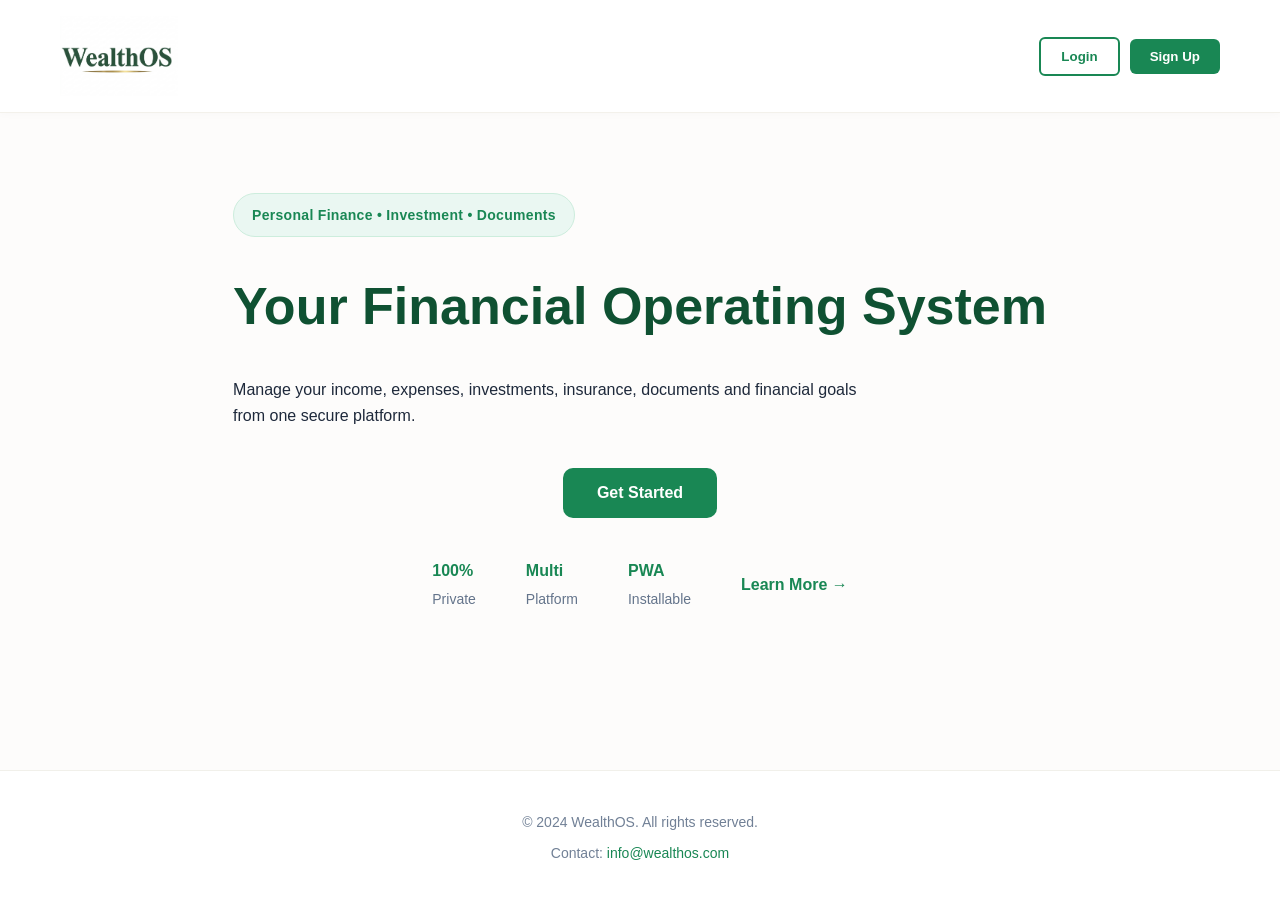
<file: index.html>
<!DOCTYPE html>
<html lang="en">
<head>
    <meta charset="UTF-8">
    <meta name="viewport" content="width=device-width, initial-scale=1">

    <title>WealthOS | Financial Operating System</title>

    <meta name="description"
    content="WealthOS is a personal financial operating system to manage income, expenses, investments, documents, and long-term wealth.">

    <meta name="color-scheme" content="light dark">

    <link rel="icon"type="image/png" href="wealthOSlogo.png">

    <link rel="apple-touch-icon" href="wealthOSlogo.png">

    <link rel="manifest" href="manifest.json">

    <link rel="stylesheet" href="styles.css">
</head>
<body>
   <nav class="navbar">
    <div class="nav-container">
        <div class="logo">
            <a href="home.html">
                <img src="wealthOSlogo.png" alt="WealthOS Logo" class="logo-img">
            </a>
        </div>
       
        <!--<ul class="nav-links">
            <li><a href="home.html">Home</a></li>
            <li><a href="notice.html">Notice</a></li>
            <li><a href="tools.html">Tools</a></li>
            <li><a href="document.html">Documents</a></li>
            <li><a href="finance.html">Personal Finance</a></li>
            <li><a href="me.html">Me</a></li>
        </ul> -->
        
        <div class="auth-buttons">
            <button class="login-btn">Login</button>
            <button class="signup-btn">Sign Up</button>
        </div>
    </div>
</nav>

    <!-- Hero Section -->
    <section class="hero">
        <div class="hero-content">
            <span class="hero-badge">Personal Finance • Investment • Documents</span>

            <h1>Your Financial Operating System</h1>

            <p>
                 Manage your income, expenses, investments, insurance,
            documents and financial goals from one secure platform. 
            </p>
           

            <div class="hero-buttons">
                <button class="cta-button" id="getStartedBtn">
                    Get Started
                </button>

            </div>
            <div class="hero-stats">
            <div class="stat">
                <h4>100%</h4>
                <span>Private</span>
            </div>

            <div class="stat">
                <h4>Multi</h4>
                <span>Platform</span>
            </div>

            <div class="stat">
                <h4>PWA</h4>
                <span>Installable</span>
            </div>
            <div class="stat learn-more">
                <a href="#features" class="learn-more-link">
                     Learn More →
                </a>
            
            </div>
        </div>
    </section>

   <!-- Footer -->
    <footer class="footer">
        <p>&copy; 2024 WealthOS. All rights reserved.</p>
        <p>Contact: <a href="mailto:info@wealthos.com">info@wealthos.com</a></p>
    </footer>

    <!-- १. SIGN UP (CREATE ACCOUNT) MODAL -->
    <div id="signupModal" class="modal">
        <div class="modal-content">
            <span class="close-btn" onclick="closeModal('signupModal')">&times;</span>
            <h2>Create New Account</h2>
            <p>Join WealthOS today and manage your finance.</p>
            
            <form id="signupForm" class="modal-form">
                <div class="form-row">
                    <div class="form-group">
                        <label for="firstname">First Name</label>
                        <input type="text" id="firstname" placeholder="First name" required>
                    </div>
                    <div class="form-group">
                        <label for="lastname">Last Name</label>
                        <input type="text" id="lastname" placeholder="Last name" required>
                    </div>
                </div>
                <div class="form-group">
                    <label for="dob">Date of Birth</label>
                    <input type="date" id="dob" min="1950-01-01" max="2016-12-31" required>
                </div>
                <div class="form-group">
                    <label for="email">Email Address</label>
                    <input type="email" id="email" placeholder="Enter your email" required>
                </div>
                <div class="form-group">
                    <label for="password">Password</label>
                    <input type="password" id="password" placeholder="Create a password" required>
                </div>
                <button type="submit" class="form-submit-btn">Sign Up</button>
            </form>
        </div>
    </div>

    <!-- २. LOGIN MODAL (नयाँ थपिएको) -->
    <div id="loginModal" class="modal">
        <div class="modal-content">
            <span class="close-btn" onclick="closeModal('loginModal')">&times;</span>
            <h2>Welcome Back</h2>
            <p>Login to your WealthOS operating system.</p>
            
            <form id="loginForm" class="modal-form">
                <div class="form-group">
                    <label for="loginEmail">Email Address</label>
                    <input type="email" id="loginEmail" placeholder="Enter your email" required>
                </div>

                <div class="form-group">
                    <label for="loginPassword">Password</label>
                    <input type="password" id="loginPassword" placeholder="Enter your password" required>
                    
                    <a href="#" onclick="closeModal('loginModal'); openModal('forgotModal');" style="display: block; font-size: 13px; color: #198754; text-align: right; margin-top: 8px; text-decoration: none; font-weight: 600;">Forgot Password?</a>
                </div>
                
 
                <button type="submit" class="form-submit-btn">Login</button>
            </form>
        </div>
    </div>
    

    <!-- ३. FORGOT PASSWORD MODAL (नयाँ थपिएको) -->
    <div id="forgotModal" class="modal">
        <div class="modal-content">
            <span class="close-btn" onclick="closeModal('forgotModal')">&times;</span>
            <h2>Reset Password</h2>
            <p>आफ्नो अकाउन्ट सुरक्षित गर्न ईमेल र जन्ममिति प्रमाणित गर्नुहोस्।</p>
            
            <form id="forgotForm" class="modal-form">
                <div class="form-group">
                    <label for="forgotEmail">Email Address</label>
                    <input type="email" id="forgotEmail" placeholder="Enter your registered email" required>
                </div>
                <div class="form-group">
                    <label for="forgotDOB">Date of Birth</label>
                    <input type="date" id="forgotDOB" required>
                </div>
                <div class="form-group">
                    <label for="newPassword">New Password</label>
                    <input type="password" id="newPassword" placeholder="Create a new password" required>
                </div>
                <button type="submit" class="form-submit-btn">Reset Password</button>
            </form>
        </div>
    </div>
    <script src="auth.js"></script>
    <script src="script.js"></script>
    <script>
        if ('serviceWorker' in navigator) {
            navigator.serviceWorker.register('./sw.js')
                .then(() => console.log('Service Worker Registered!'));
            }
    </script> 
</body>
</html>
</file>
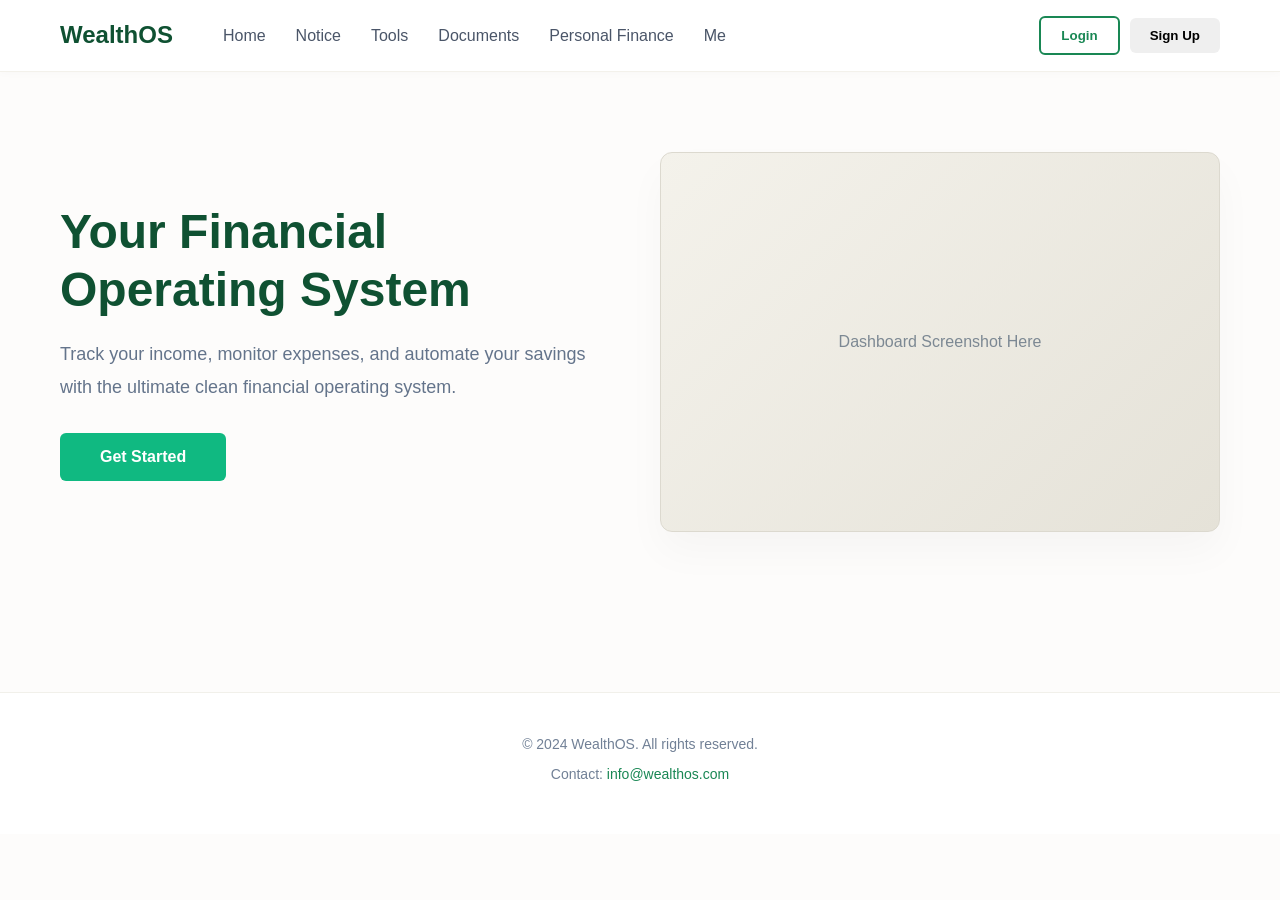
<file: web/index.html>
<!DOCTYPE html>
<html lang="en">
<head>
    <meta charset="UTF-8">
    <meta name="viewport" content="width=device-width, initial-scale=1.0">
    <title>WealthOS - Financial Operating System</title>
    <link rel="stylesheet" href="styles.css">
</head>
<body>
    <!-- Navigation Bar -->
    <nav class="navbar">
        <div class="nav-container">
            <div class="logo">WealthOS</div>
            <ul class="nav-links">
                <li><a href="#home">Home</a></li>
                <li><a href="#notice">Notice</a></li>
                <li><a href="#tools">Tools</a></li>
                <li><a href="document.html">Documents</a></li>
                <li><a href="#finance">Personal Finance</a></li>
                <li><a href="#me">Me</a></li>
            </ul>
            <div class="auth-buttons">
                <button class="login-btn">Login</button>
                <button class="signup-btn">Sign Up</button>
            </div>
        </div>
    </nav>

    <!-- Hero Section -->
    <section class="hero">
        <div class="hero-content">
            <h1>Your Financial Operating System</h1>
            <p>Track your income, monitor expenses, and automate your savings with the ultimate clean financial operating system.</p>
            <button class="cta-button">Get Started</button>
        </div>
        <div class="hero-image">
            <!-- ड्यासबोर्ड स्क्रिनसटको लागि प्लेसहोल्डर बक्स -->
            <div class="dashboard-mockup">
                <span class="mockup-text">Dashboard Screenshot Here</span>
            </div>
        </div>
    </section>

   <!-- Footer -->
    <footer class="footer">
        <p>&copy; 2024 WealthOS. All rights reserved.</p>
        <p>Contact: <a href="mailto:info@wealthos.com">info@wealthos.com</a></p>
    </footer>

    <!-- १. SIGN UP (CREATE ACCOUNT) MODAL -->
    <div id="signupModal" class="modal">
        <div class="modal-content">
            <span class="close-btn" onclick="closeModal('signupModal')">&times;</span>
            <h2>Create New Account</h2>
            <p>Join WealthOS today and manage your finance.</p>
            
            <form id="signupForm" class="modal-form">
                <div class="form-row">
                    <div class="form-group">
                        <label for="firstname">First Name</label>
                        <input type="text" id="firstname" placeholder="First name" required>
                    </div>
                    <div class="form-group">
                        <label for="lastname">Last Name</label>
                        <input type="text" id="lastname" placeholder="Last name" required>
                    </div>
                </div>
                <div class="form-group">
                    <label for="dob">Date of Birth</label>
                    <input type="date" id="dob" min="1950-01-01" max="2016-12-31" required>
                </div>
                <div class="form-group">
                    <label for="email">Email Address</label>
                    <input type="email" id="email" placeholder="Enter your email" required>
                </div>
                <div class="form-group">
                    <label for="password">Password</label>
                    <input type="password" id="password" placeholder="Create a password" required>
                </div>
                <button type="submit" class="form-submit-btn">Sign Up</button>
            </form>
        </div>
    </div>

    <!-- २. LOGIN MODAL (नयाँ थपिएको) -->
    <div id="loginModal" class="modal">
        <div class="modal-content">
            <span class="close-btn" onclick="closeModal('loginModal')">&times;</span>
            <h2>Welcome Back</h2>
            <p>Login to your WealthOS operating system.</p>
            
            <form id="loginForm" class="modal-form">
                <div class="form-group">
                    <label for="loginEmail">Email Address</label>
                    <input type="email" id="loginEmail" placeholder="Enter your email" required>
                </div>

                <div class="form-group">
                    <label for="loginPassword">Password</label>
                    <input type="password" id="loginPassword" placeholder="Enter your password" required>
                    
                    <a href="#" onclick="closeModal('loginModal'); openModal('forgotModal');" style="display: block; font-size: 13px; color: #198754; text-align: right; margin-top: 8px; text-decoration: none; font-weight: 600;">Forgot Password?</a>
                </div>
                
 
                <button type="submit" class="form-submit-btn">Login</button>
            </form>
        </div>
    </div>
    

    <!-- ३. FORGOT PASSWORD MODAL (नयाँ थपिएको) -->
    <div id="forgotModal" class="modal">
        <div class="modal-content">
            <span class="close-btn" onclick="closeModal('forgotModal')">&times;</span>
            <h2>Reset Password</h2>
            <p>आफ्नो अकाउन्ट सुरक्षित गर्न ईमेल र जन्ममिति प्रमाणित गर्नुहोस्।</p>
            
            <form id="forgotForm" class="modal-form">
                <div class="form-group">
                    <label for="forgotEmail">Email Address</label>
                    <input type="email" id="forgotEmail" placeholder="Enter your registered email" required>
                </div>
                <div class="form-group">
                    <label for="forgotDOB">Date of Birth</label>
                    <input type="date" id="forgotDOB" required>
                </div>
                <div class="form-group">
                    <label for="newPassword">New Password</label>
                    <input type="password" id="newPassword" placeholder="Create a new password" required>
                </div>
                <button type="submit" class="form-submit-btn">Reset Password</button>
            </form>
        </div>
    </div>
    <script src="script.js"></script>
</body>
</html>
</file>
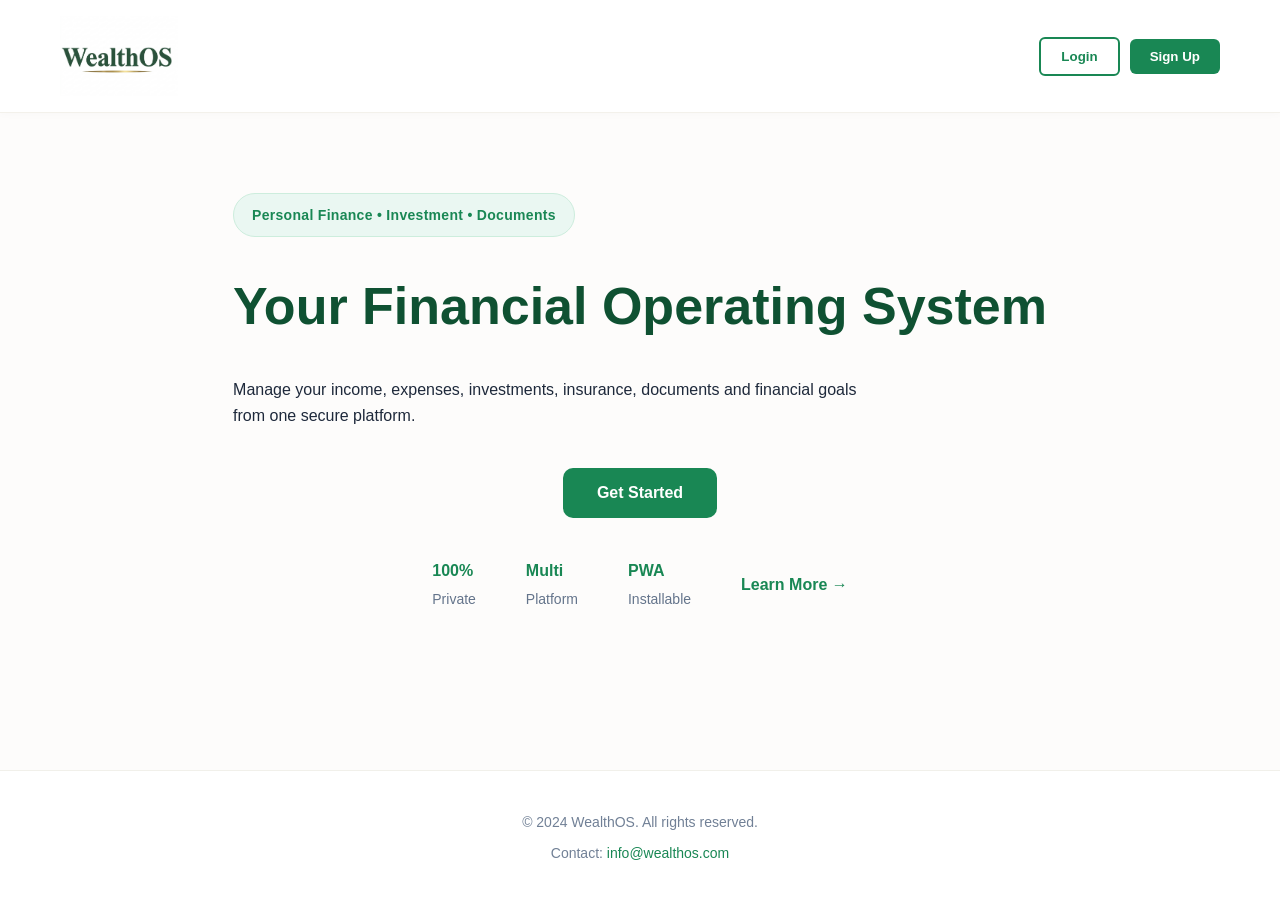
<file: document.html>
<!DOCTYPE html>
<html lang="en">
<head>
    <meta charset="UTF-8">
    <meta name="viewport" content="width=device-width, initial-scale=1.0">
    <title>WealthOS - Documents</title>
    <link rel="stylesheet" href="styles.css">
    <link rel="stylesheet" href="documents.css">
</head>
<body>
    <nav class="navbar">
        <div class="nav-container">
            <div class="logo">
                <a href="home.html">
                    <img src="wealthOSlogo.png" alt="WealthOS" style="height: 80px; vertical-align: middle;">
                </a>
            </div>
            <ul class="nav-links">
                <li><a href="home.html">Home</a></li>
                <li><a href="home.html#notice">Notice</a></li>
                <li><a href="home.html#tools">Tools</a></li>
                <li><a href="document.html">Documents</a></li>
                <li><a href="home.html#finance">Personal Finance</a></li>
            </ul>
            <div class="navbar-profile">
                <div id="navbarAvatar" class="navbar-avatar-box">
                    <span id="navbarAvatarInitial"></span>
                </div>
            </div>
        </div>
    </nav>

    <main class="document-page">
        <div class="document-header">
            <div>
                <h1>Documents</h1>
                <p>Upload and store your document photos securely in WealthOS.</p>
            </div>
            <a href="home.html" class="back-link">← Back to Dashboard</a>
        </div>

        <div class="document-card">
            <div class="document-card-content">
                <h2>Upload Document Photos</h2>
                <p>Select image files of your documents to save them safely for later reference.</p>
                <div class="upload-controls">
                    <input id="documentName" type="text" placeholder="Document Name (e.g. Passport, Rent Bill)">
                    <select id="documentCategory">
                        <option value="Passport">Passport</option>
                        <option value="ID Card">ID Card</option>
                        <option value="Bill">Bill</option>
                        <option value="Certificate">Certificate</option>
                        <option value="Other">Other</option>
                    </select>
                    <label for="documentFiles" class="upload-button">Choose Images</label>
                    <input id="documentFiles" type="file" accept="image/*" multiple>
                    <button id="clearDocumentsBtn" class="secondary-btn">Clear All</button>
                </div>
                <div class="document-help-text">You can upload passports, IDs, bills, or any document photo. Files are stored in browser storage per user.</div>
            </div>
        </div>

        <section class="document-list-section">
            <div class="document-list-header">
                <h2>Saved Documents</h2>
                <span id="documentCount">0 documents</span>
            </div>
            <div id="documentsList" class="document-list"></div>
            <div id="emptyState" class="document-empty-state">No documents uploaded yet. Choose images to start.</div>
        </section>
    </main>

    <script src="document.js"></script>
</body>
</html>
</file>
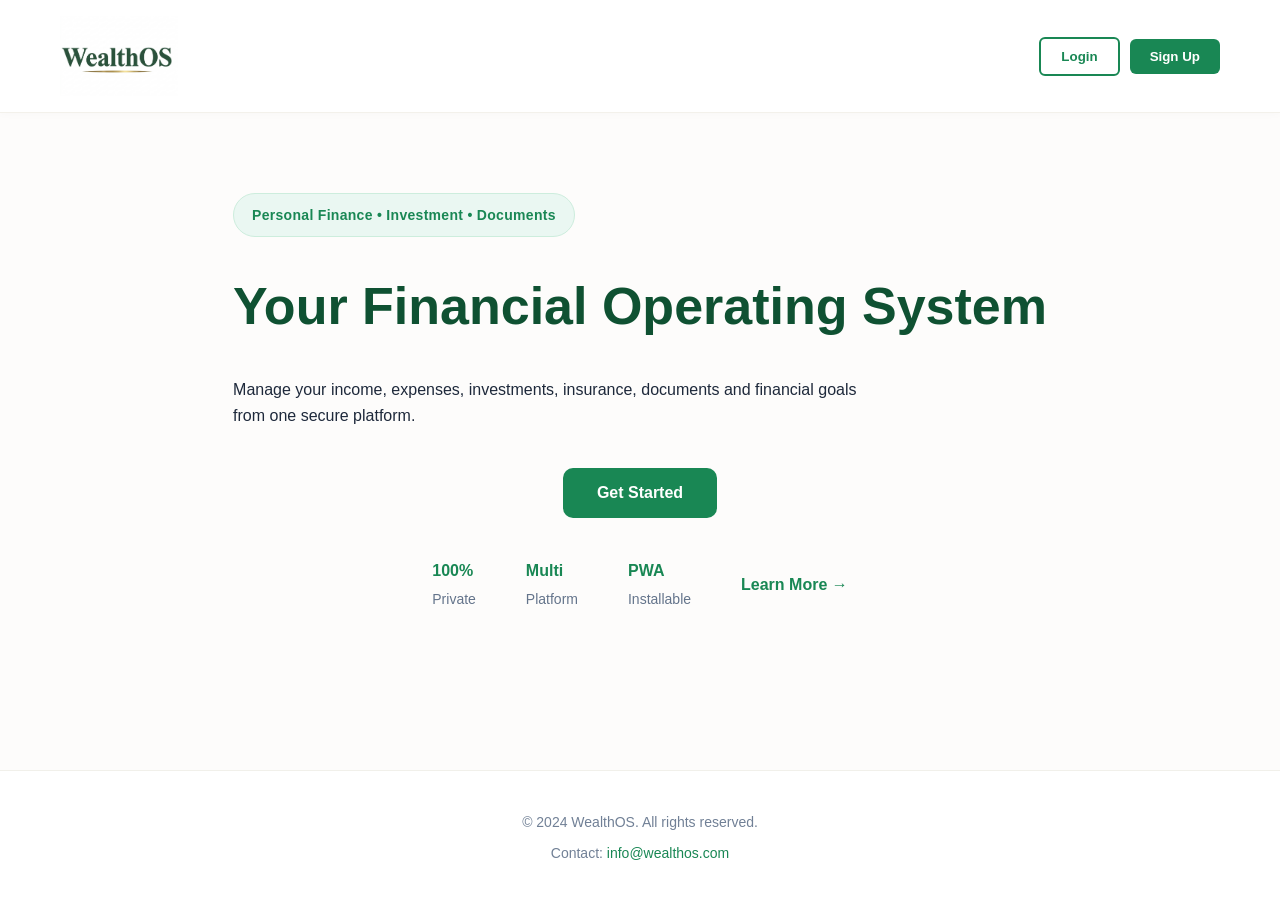
<file: home.html>
<!DOCTYPE html>
<html lang="en">
<head>
    <meta charset="UTF-8">
    <meta name="viewport" content="width=device-width, initial-scale=1">

    <title>WealthOS | Financial Operating System</title>

    <meta name="description"
    content="WealthOS is a personal financial operating system to manage income, expenses, investments, documents, and long-term wealth.">

    <meta name="color-scheme" content="light dark">

    <link rel="icon"type="image/png" href="wealthOSlogo.png">

    <link rel="apple-touch-icon" href="wealthOSlogo.png">

    <link rel="manifest" href="manifest.json">

    <link rel="stylesheet" href="styles.css">
</head>
<body>
    <nav class="navbar">
        <div class="nav-container">
            <div class="logo">
                <a href="home.html">
                    <img src="wealthOSlogo.png" alt="WealthOS" style="height: 80px; vertical-align: middle;">
                </a>
            </div>
            <ul class="nav-links">
                <li><a href="home.html">Home</a></li>
                <li><a href="notice.html">Notice</a></li>
                <li><a href="tools.html">Tools</a></li>
                <li><a href="document.html">Documents</a></li>
                <li><a href="finance.html">Personal Finance</a></li>
            </ul>
            <div class="navbar-profile">
                <div id="navbarAvatar" class="navbar-avatar-box">
                    <span id="navbarAvatarInitial"></span>
                </div>
            </div>
        </div>
    </nav>

    <section id="homeSection" class="hero">
        <div class="hero-content">
            <h1>Your Financial Operating System</h1>
            <p>Track your income, monitor expenses, and automate your savings with the ultimate clean financial operating system.</p>
        </div>
        <div class="hero-image">
            <div id="dashboardAvatar" class="dashboard-mockup" style="width: 100%; max-width: 500px; height: 350px; overflow: hidden; background-size: cover; background-repeat: no-repeat; background-position: center; display: flex; justify-content: center; align-items: center; border-radius: 12px; border: 1px solid #f1f0ea; box-shadow: 0 4px 12px rgba(0,0,0,0.05);">
                <span id="dashboardText" class="mockup-text">your profile here</span>
            </div>
        </div>
    </section>

    <section id="meSection" class="me-section" style="display: none;">
        
        <div class="profile-heading-box">
            <h2 class="profile-title">My Profile</h2>
            <p class="profile-subtitle">Your personal details recorded in WealthOS.</p>
        </div>

        <div class="me-profile-grid">
            
            <div class="avatar-left-container">
                <div id="meAvatar" class="profile-avatar-box">
                    <span id="avatarInitial"></span>
                </div>
                
                <input type="file" id="avatarUpload" accept="image/*" style="display: none;">
                <button type="button" class="change-photo-link-btn" onclick="document.getElementById('avatarUpload').click()">Change Photo</button>

                <span class="active-member-badge">Active Member</span>
                
                <button id="logoutBtn" class="login-btn" style="border-color: #dc3545; color: #dc3545; width: 100%; margin-top: 20px;">Logout</button>
            </div>

            <div class="profile-info-card">
                <div>
                    <label class="profile-label">First Name</label>
                    <div id="meFirstName" class="profile-data-text">-</div>
                </div>
                <div>
                    <label class="profile-label">Last Name</label>
                    <div id="meLastName" class="profile-data-text">-</div>
                </div>
                
                <div class="profile-form-separator"></div>
                
                <div>
                    <label class="profile-label">Email Address</label>
                    <div id="meEmail" class="profile-data-text">-</div>
                </div>
                <div>
                    <label class="profile-label">Date of Birth</label>
                    <div id="meDOB" class="profile-data-text">-</div>
                </div>
            </div>

        </div>
    </section>


    <section id="financeSection" class="fin-section" style="display: none;">
        
        <div class="fin-heading-box">
            <h2 class="fin-title">Personal Finance</h2>
            <p class="fin-subtitle">Track your net worth, manage your asset allocations, and monitor profits or losses.</p>
        </div>

        <div class="fin-networth-card">
            <span class="fin-networth-label">TOTAL NET WORTH (2026)</span>
            <h1 id="finTotalNetWorth">Rs. 0.00</h1>
        </div>

        <div class="fin-container-grid">
            <div class="fin-table-card summary-table-card" style="margin-top: 0px;">
                <div class="fin-table-responsive">
                    <table class="fin-tracker-table summary-table">
                        <thead>
                            <tr>
                                <th>Total Investment Amount</th>
                                <th>Total Current Value</th>
                                <th>Total P/L</th>
                                <th>Total Liabilities</th>
                                <th>Net Profit</th>
                            </tr>
                        </thead>
                        <tbody>
                            <tr>
                                <td id="summaryTotalInvestment">Rs. 0.00</td>
                                <td id="summaryTotalCurrent">Rs. 0.00</td>
                                <td id="summaryTotalPL">Rs. 0.00</td>
                                <td id="summaryTotalLiabilities">Rs. 0.00</td>
                                <td id="summaryNetProfit">Rs. 0.00</td>
                            </tr>
                        </tbody>
                    </table>
                </div>
            </div>

            <div class="fin-table-card">
                <div class="fin-table-header-row">
                    <h3>Net Worth Tracker 2026</h3>
                </div>
                <div class="fin-table-responsive">
                    <table class="fin-tracker-table">
                        <thead>
                            <tr>
                                <th>Asset Allocation</th>
                                <th>Investment Amount</th>
                                <th>Current Value</th>
                                <th>Profit & Loss Account</th>
                                <th style="width: 50px;">Action</th>
                            </tr>
                        </thead>
                        <tbody id="financeTableBody"></tbody>
                    </table>
                </div>
            </div>

            <div class="summary-toggle-button">
                <button onclick="toggleManageSection()" class="fin-primary-btn" style="background: #6c757d; cursor: pointer;">
                    ⚙️ Manage Asset Categories (Toggle)
                </button>
            </div>
    
            <div class="fin-control-card" id="manageAssetSection" style="display: none; margin-top: 10px;">
                <h3>Manage Asset Categories</h3>
                <div class="fin-form-group">
                    <label for="assetCategorySelect">Select or Create Category</label>
                    <select id="assetCategorySelect">
                        <option value="Cash & Liquidity">Cash & Liquidity</option>
                        <option value="Total Shares Value">Total Shares Value</option>
                        <option value="Gold/Silver">Gold/Silver</option>
                        <option value="Land">Land</option>
                        <option value="Hotel">Hotel</option>
                        <option value="Liabilities">Liabilities (ऋण/दायित्व)</option>
                        <option value="Other">Other (Specify...)</option>
                    </select>
                    <div class="fin-form-group" id="customCategoryGroup" style="display: none; margin-top: 10px;">
                        <label for="customCategoryInput">Specify Asset Name</label>
                        <input type="text" id="customCategoryInput" placeholder="e.g., Bike, Livestock, Crypto">
                    </div>
                </div>
                <div class="fin-form-group" id="assetInvestGroup">
                    <label id="labelInvestAmt" for="assetInvestInput">Investment Amount (Rs.)</label>
                    <input type="number" id="assetInvestInput" placeholder="Enter investment amount">
                </div>
                <div class="fin-form-group">
                    <label id="labelCurrentVal" for="assetCurrentInput">Current Value (Rs.)</label>
                    <input type="number" id="assetCurrentInput" placeholder="Enter current market value">
                </div>
                <button type="button" id="saveAssetBtn" class="fin-primary-btn">Update / Add Asset</button>
            </div>
        </div>
    </section>  

    <section id="assetDetailSection" class="fin-section" style="display: none;">
    <button onclick="backToFinance()" class="fin-primary-btn" style="width: auto; padding: 5px 15px;">← Back</button>
    <h2 id="detailTitle" style="text-align: center; color: #0f5132;">Details</h2>

    <div class="fin-table-card">
        <table class="fin-tracker-table">
            <thead id="detailTableHeader">
                </thead>
            <tbody id="detailTableBody"></tbody>
        </table>

        <div id="cashInputBox" style="padding: 15px; display: none; gap: 10px;">
            <input type="text" id="bankNameInput" placeholder="Bank Name">
            <input type="number" id="investInput" placeholder="Invested Amt">
            <input type="number" id="interestInput" placeholder="Current Value">
            <button onclick="addBankDetail()" class="fin-primary-btn" style="width: auto;">Add</button>
        </div>

        <div id="shareInputBox" style="padding: 15px; display: none; flex-wrap: wrap; gap: 10px;">
            <input type="text" id="shareDate" placeholder="Date">
            <input type="text" id="shareStock" placeholder="Stock Symbol">
            <input type="text" id="shareSector" placeholder="Sector">
            <input type="number" id="shareUnits" placeholder="Units">
            <input type="number" id="shareBuyPrice" placeholder="Buy Price">
            <input type="number" id="shareCurrPrice" placeholder="Current Price">
            <button onclick="addShareDetail()" class="fin-primary-btn" style="width: auto;">Add Share</button>
        </div>


        <div id="goldInputBox" style="padding: 15px; display: none; flex-wrap: wrap; gap: 10px; background: #fff3cd; border-radius: 8px;">
            <input type="text" id="goldDate" placeholder="Date (B.S)">
            <input type="text" id="goldType" placeholder="Gold Type">
            <input type="number" id="goldWeight" placeholder="Weight (Gram)">
            <input type="number" id="goldInvest" placeholder="Invested Amount">
            <input type="number" id="goldRate" placeholder="Current Rate (per tola)">
            <button onclick="addGoldDetail()" class="fin-primary-btn" style="width: auto;">Add Gold</button>
        </div>
        
        <div id="landInputBox" style="padding: 15px; display: none; flex-wrap: wrap; gap: 10px; background: #e2e3e5; border-radius: 8px;">
            <input type="text" id="landPlotNo" placeholder="Plot No.">
            <input type="text" id="landLocation" placeholder="Location Name">
            <input type="number" id="landInvest" placeholder="Investment Amount">
            <input type="number" id="landCurrVal" placeholder="Current Value">
            <button onclick="addLandDetail()" class="fin-primary-btn" style="width: auto;">Add Land</button>
        </div>

        <div id="liabilityInputBox" style="padding: 15px; display: none; flex-wrap: wrap; gap: 10px; background: #eef2ff; border-radius: 8px;">
            <input type="text" id="loanNameInput" placeholder="Loan Name">
            <input type="text" id="loanTypeInput" placeholder="Loan Type (Personal, Home, Vehicle, Education)">
            <input type="number" id="loanAmountInput" placeholder="Total Loan Amount">
            <input type="number" id="loanBalanceInput" placeholder="Remaining Balance">
            <input type="number" id="loanInterestInput" placeholder="Interest Rate (%)">
            <input type="number" id="loanEmiInput" placeholder="Monthly EMI">
            <input type="date" id="loanStartDateInput" placeholder="Start Date">
            <input type="date" id="loanEndDateInput" placeholder="End Date">
            <button onclick="addLiabilityDetail()" class="fin-primary-btn" style="width: auto;">Add Loan</button>
        </div>

    </div>
</section>

    <footer class="footer">
        <p>&copy; 2024 WealthOS. All rights reserved.</p>
        <p>Contact: <a href="mailto:info@wealthos.com">info@wealthos.com</a></p>
    </footer>

    <script src="finance.js"></script>
    <script src="home.js"></script>
    <script src="me.js"></script>
</body>
</html>
</file>
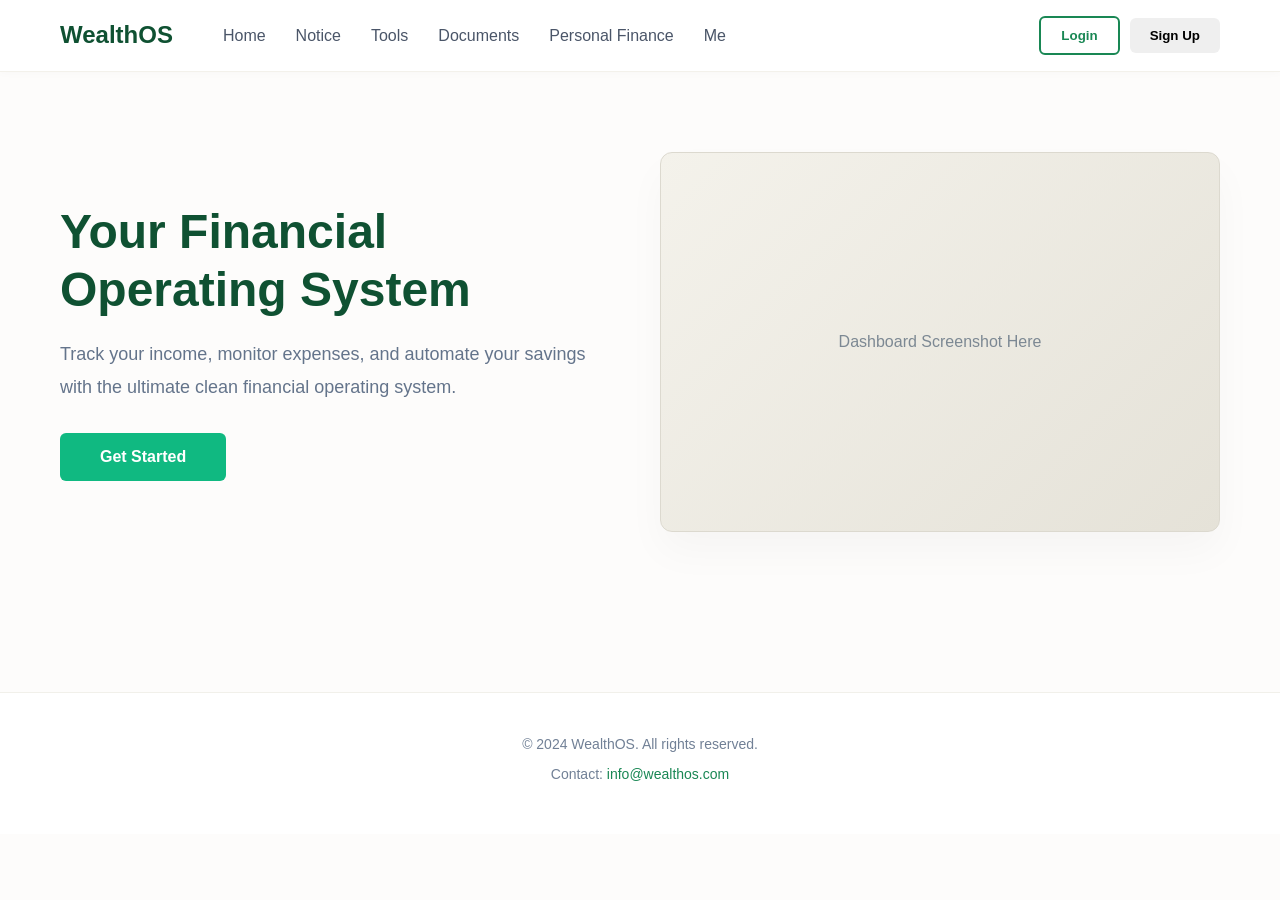
<file: web/document.html>
<!DOCTYPE html>
<html lang="en">
<head>
    <meta charset="UTF-8">
    <meta name="viewport" content="width=device-width, initial-scale=1.0">
    <title>WealthOS - Documents</title>
    <link rel="stylesheet" href="styles.css">
    <link rel="stylesheet" href="documents.css">
</head>
<body>
    <nav class="navbar">
        <div class="nav-container">
            <div class="logo">WealthOS</div>
            <ul class="nav-links">
                <li><a href="home.html">Home</a></li>
                <li><a href="home.html#notice">Notice</a></li>
                <li><a href="home.html#tools">Tools</a></li>
                <li><a href="document.html">Documents</a></li>
                <li><a href="home.html#finance">Personal Finance</a></li>
            </ul>
            <div class="navbar-profile">
                <div id="navbarAvatar" class="navbar-avatar-box">
                    <span id="navbarAvatarInitial"></span>
                </div>
            </div>
        </div>
    </nav>

    <main class="document-page">
        <div class="document-header">
            <div>
                <h1>Documents</h1>
                <p>Upload and store your document photos securely in WealthOS.</p>
            </div>
            <a href="home.html" class="back-link">← Back to Dashboard</a>
        </div>

        <div class="document-card">
            <div class="document-card-content">
                <h2>Upload Document Photos</h2>
                <p>Select image files of your documents to save them safely for later reference.</p>
                <div class="upload-controls">
                    <input id="documentName" type="text" placeholder="Document Name (e.g. Passport, Rent Bill)">
                    <select id="documentCategory">
                        <option value="Passport">Passport</option>
                        <option value="ID Card">ID Card</option>
                        <option value="Bill">Bill</option>
                        <option value="Certificate">Certificate</option>
                        <option value="Other">Other</option>
                    </select>
                    <label for="documentFiles" class="upload-button">Choose Images</label>
                    <input id="documentFiles" type="file" accept="image/*" multiple>
                    <button id="clearDocumentsBtn" class="secondary-btn">Clear All</button>
                </div>
                <div class="document-help-text">You can upload passports, IDs, bills, or any document photo. Files are stored in browser storage per user.</div>
            </div>
        </div>

        <section class="document-list-section">
            <div class="document-list-header">
                <h2>Saved Documents</h2>
                <span id="documentCount">0 documents</span>
            </div>
            <div id="documentsList" class="document-list"></div>
            <div id="emptyState" class="document-empty-state">No documents uploaded yet. Choose images to start.</div>
        </section>
    </main>

    <script src="document.js"></script>
</body>
</html>
</file>
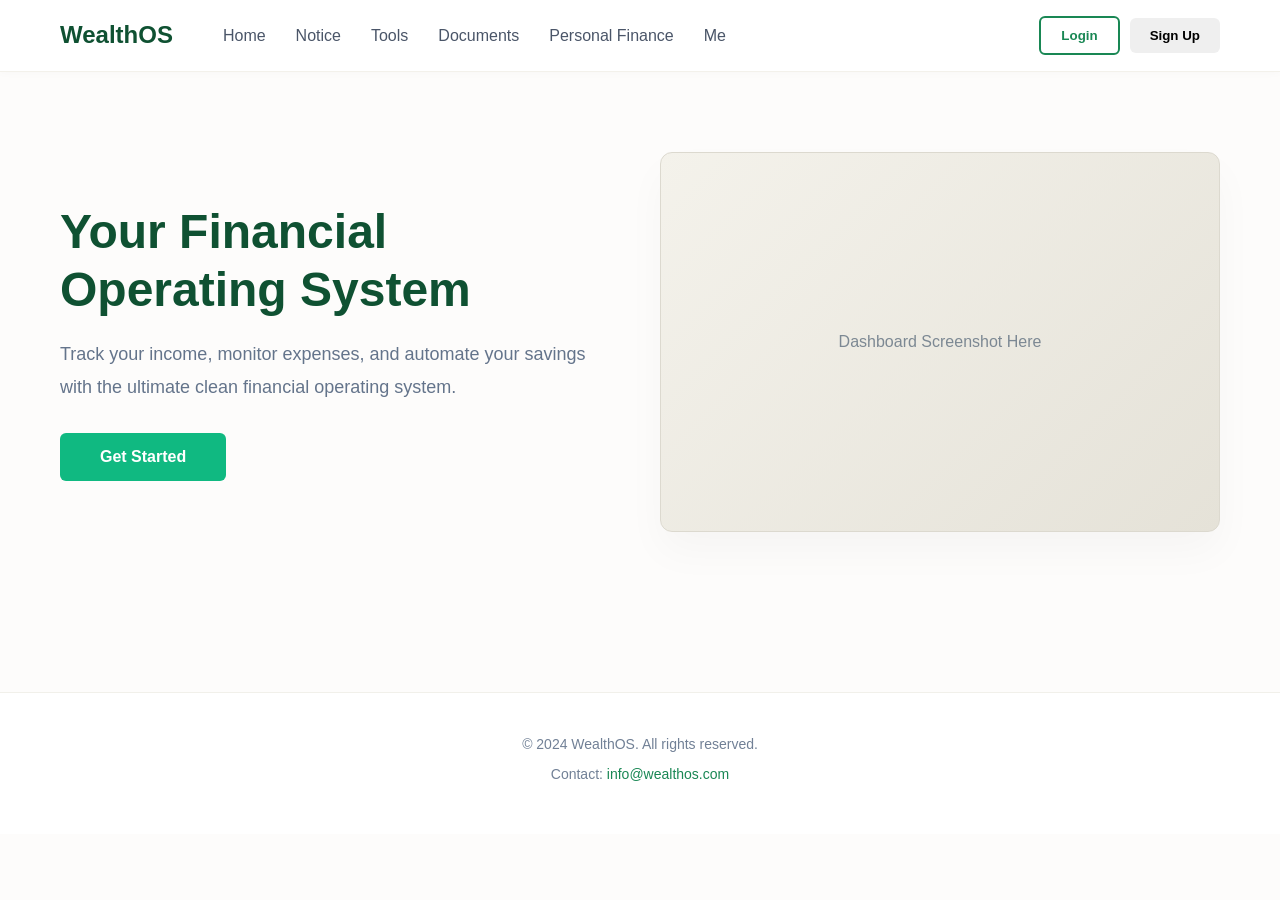
<file: web/home.html>
<!DOCTYPE html>
<html lang="en">
<head>
    <meta charset="UTF-8">
    <meta name="viewport" content="width=device-width, initial-scale=1.0">
    <title>WealthOS - Your Home</title>
    <link rel="stylesheet" href="styles.css">
    <link rel="stylesheet" href="me.css">
    <link rel="stylesheet" href="finance.css">
</head>
<body>
    <nav class="navbar">
        <div class="nav-container">
            <div class="logo">WealthOS</div>
            <ul class="nav-links">
                <li><a href="#home">Home</a></li>
                <li><a href="#notice">Notice</a></li>
                <li><a href="#tools">Tools</a></li>
                <li><a href="document.html">Documents</a></li>
                <li><a href="#finance">Personal Finance</a></li>
            </ul>
            <div class="navbar-profile">
                <div id="navbarAvatar" class="navbar-avatar-box">
                    <span id="navbarAvatarInitial"></span>
                </div>
            </div>
        </div>
    </nav>

    <section id="homeSection" class="hero">
        <div class="hero-content">
            <h1>Your Financial Operating System</h1>
            <p>Track your income, monitor expenses, and automate your savings with the ultimate clean financial operating system.</p>
        </div>
        <div class="hero-image">
            <div id="dashboardAvatar" class="dashboard-mockup" style="width: 100%; max-width: 500px; height: 350px; overflow: hidden; background-size: cover; background-repeat: no-repeat; background-position: center; display: flex; justify-content: center; align-items: center; border-radius: 12px; border: 1px solid #f1f0ea; box-shadow: 0 4px 12px rgba(0,0,0,0.05);">
                <span id="dashboardText" class="mockup-text">your profile here</span>
            </div>
        </div>
    </section>

    <section id="meSection" class="me-section" style="display: none;">
        
        <div class="profile-heading-box">
            <h2 class="profile-title">My Profile</h2>
            <p class="profile-subtitle">Your personal details recorded in WealthOS.</p>
        </div>

        <div class="me-profile-grid">
            
            <div class="avatar-left-container">
                <div id="meAvatar" class="profile-avatar-box">
                    <span id="avatarInitial"></span>
                </div>
                
                <input type="file" id="avatarUpload" accept="image/*" style="display: none;">
                <button type="button" class="change-photo-link-btn" onclick="document.getElementById('avatarUpload').click()">Change Photo</button>

                <span class="active-member-badge">Active Member</span>
                
                <button id="logoutBtn" class="login-btn" style="border-color: #dc3545; color: #dc3545; width: 100%; margin-top: 20px;">Logout</button>
            </div>

            <div class="profile-info-card">
                <div>
                    <label class="profile-label">First Name</label>
                    <div id="meFirstName" class="profile-data-text">-</div>
                </div>
                <div>
                    <label class="profile-label">Last Name</label>
                    <div id="meLastName" class="profile-data-text">-</div>
                </div>
                
                <div class="profile-form-separator"></div>
                
                <div>
                    <label class="profile-label">Email Address</label>
                    <div id="meEmail" class="profile-data-text">-</div>
                </div>
                <div>
                    <label class="profile-label">Date of Birth</label>
                    <div id="meDOB" class="profile-data-text">-</div>
                </div>
            </div>

        </div>
    </section>


    <section id="financeSection" class="fin-section" style="display: none;">
        
        <div class="fin-heading-box">
            <h2 class="fin-title">Personal Finance</h2>
            <p class="fin-subtitle">Track your net worth, manage your asset allocations, and monitor profits or losses.</p>
        </div>

        <div class="fin-networth-card">
            <span class="fin-networth-label">TOTAL NET WORTH (2026)</span>
            <h1 id="finTotalNetWorth">Rs. 0.00</h1>
        </div>

        <div class="fin-container-grid">
            <div class="fin-table-card summary-table-card" style="margin-top: 0px;">
                <div class="fin-table-responsive">
                    <table class="fin-tracker-table summary-table">
                        <thead>
                            <tr>
                                <th>Total Investment Amount</th>
                                <th>Total Current Value</th>
                                <th>Total P/L</th>
                                <th>Total Liabilities</th>
                                <th>Net Profit</th>
                            </tr>
                        </thead>
                        <tbody>
                            <tr>
                                <td id="summaryTotalInvestment">Rs. 0.00</td>
                                <td id="summaryTotalCurrent">Rs. 0.00</td>
                                <td id="summaryTotalPL">Rs. 0.00</td>
                                <td id="summaryTotalLiabilities">Rs. 0.00</td>
                                <td id="summaryNetProfit">Rs. 0.00</td>
                            </tr>
                        </tbody>
                    </table>
                </div>
            </div>

            <div class="fin-table-card">
                <div class="fin-table-header-row">
                    <h3>Net Worth Tracker 2026</h3>
                </div>
                <div class="fin-table-responsive">
                    <table class="fin-tracker-table">
                        <thead>
                            <tr>
                                <th>Asset Allocation</th>
                                <th>Investment Amount</th>
                                <th>Current Value</th>
                                <th>Profit & Loss Account</th>
                                <th style="width: 50px;">Action</th>
                            </tr>
                        </thead>
                        <tbody id="financeTableBody"></tbody>
                    </table>
                </div>
            </div>

            <div class="summary-toggle-button">
                <button onclick="toggleManageSection()" class="fin-primary-btn" style="background: #6c757d; cursor: pointer;">
                    ⚙️ Manage Asset Categories (Toggle)
                </button>
            </div>
    
            <div class="fin-control-card" id="manageAssetSection" style="display: none; margin-top: 10px;">
                <h3>Manage Asset Categories</h3>
                <div class="fin-form-group">
                    <label for="assetCategorySelect">Select or Create Category</label>
                    <select id="assetCategorySelect">
                        <option value="Cash & Liquidity">Cash & Liquidity</option>
                        <option value="Total Shares Value">Total Shares Value</option>
                        <option value="Gold/Silver">Gold/Silver</option>
                        <option value="Land">Land</option>
                        <option value="Hotel">Hotel</option>
                        <option value="Liabilities">Liabilities (ऋण/दायित्व)</option>
                        <option value="Other">Other (Specify...)</option>
                    </select>
                    <div class="fin-form-group" id="customCategoryGroup" style="display: none; margin-top: 10px;">
                        <label for="customCategoryInput">Specify Asset Name</label>
                        <input type="text" id="customCategoryInput" placeholder="e.g., Bike, Livestock, Crypto">
                    </div>
                </div>
                <div class="fin-form-group" id="assetInvestGroup">
                    <label id="labelInvestAmt" for="assetInvestInput">Investment Amount (Rs.)</label>
                    <input type="number" id="assetInvestInput" placeholder="Enter investment amount">
                </div>
                <div class="fin-form-group">
                    <label id="labelCurrentVal" for="assetCurrentInput">Current Value (Rs.)</label>
                    <input type="number" id="assetCurrentInput" placeholder="Enter current market value">
                </div>
                <button type="button" id="saveAssetBtn" class="fin-primary-btn">Update / Add Asset</button>
            </div>
        </div>
    </section>  

    <section id="assetDetailSection" class="fin-section" style="display: none;">
    <button onclick="backToFinance()" class="fin-primary-btn" style="width: auto; padding: 5px 15px;">← Back</button>
    <h2 id="detailTitle" style="text-align: center; color: #0f5132;">Details</h2>

    <div class="fin-table-card">
        <table class="fin-tracker-table">
            <thead id="detailTableHeader">
                </thead>
            <tbody id="detailTableBody"></tbody>
        </table>

        <div id="cashInputBox" style="padding: 15px; display: none; gap: 10px;">
            <input type="text" id="bankNameInput" placeholder="Bank Name">
            <input type="number" id="investInput" placeholder="Invested Amt">
            <input type="number" id="interestInput" placeholder="Current Value">
            <button onclick="addBankDetail()" class="fin-primary-btn" style="width: auto;">Add</button>
        </div>

        <div id="shareInputBox" style="padding: 15px; display: none; flex-wrap: wrap; gap: 10px;">
            <input type="text" id="shareDate" placeholder="Date">
            <input type="text" id="shareStock" placeholder="Stock Symbol">
            <input type="text" id="shareSector" placeholder="Sector">
            <input type="number" id="shareUnits" placeholder="Units">
            <input type="number" id="shareBuyPrice" placeholder="Buy Price">
            <input type="number" id="shareCurrPrice" placeholder="Current Price">
            <button onclick="addShareDetail()" class="fin-primary-btn" style="width: auto;">Add Share</button>
        </div>


        <div id="goldInputBox" style="padding: 15px; display: none; flex-wrap: wrap; gap: 10px; background: #fff3cd; border-radius: 8px;">
            <input type="text" id="goldDate" placeholder="Date (B.S)">
            <input type="text" id="goldType" placeholder="Gold Type">
            <input type="number" id="goldWeight" placeholder="Weight (Gram)">
            <input type="number" id="goldInvest" placeholder="Invested Amount">
            <input type="number" id="goldRate" placeholder="Current Rate (per tola)">
            <button onclick="addGoldDetail()" class="fin-primary-btn" style="width: auto;">Add Gold</button>
        </div>
        
        <div id="landInputBox" style="padding: 15px; display: none; flex-wrap: wrap; gap: 10px; background: #e2e3e5; border-radius: 8px;">
            <input type="text" id="landPlotNo" placeholder="Plot No.">
            <input type="text" id="landLocation" placeholder="Location Name">
            <input type="number" id="landInvest" placeholder="Investment Amount">
            <input type="number" id="landCurrVal" placeholder="Current Value">
            <button onclick="addLandDetail()" class="fin-primary-btn" style="width: auto;">Add Land</button>
        </div>

        <div id="liabilityInputBox" style="padding: 15px; display: none; flex-wrap: wrap; gap: 10px; background: #eef2ff; border-radius: 8px;">
            <input type="text" id="loanNameInput" placeholder="Loan Name">
            <input type="text" id="loanTypeInput" placeholder="Loan Type (Personal, Home, Vehicle, Education)">
            <input type="number" id="loanAmountInput" placeholder="Total Loan Amount">
            <input type="number" id="loanBalanceInput" placeholder="Remaining Balance">
            <input type="number" id="loanInterestInput" placeholder="Interest Rate (%)">
            <input type="number" id="loanEmiInput" placeholder="Monthly EMI">
            <input type="date" id="loanStartDateInput" placeholder="Start Date">
            <input type="date" id="loanEndDateInput" placeholder="End Date">
            <button onclick="addLiabilityDetail()" class="fin-primary-btn" style="width: auto;">Add Loan</button>
        </div>

    </div>
</section>

    <footer class="footer">
        <p>&copy; 2024 WealthOS. All rights reserved.</p>
        <p>Contact: <a href="mailto:info@wealthos.com">info@wealthos.com</a></p>
    </footer>

    <script src="finance.js"></script>
    <script src="home.js"></script>
    <script src="me.js"></script>
</body>
</html>
</file>
<file: styles.css>
/* ============================================
   RESET & BASIC STYLES
   ============================================ */
* {
    margin: 0;
    padding: 0;
    box-sizing: border-box;
}

html {
    overflow-x: hidden;
}

body {
    font-family: 'Segoe UI', Tahoma, Geneva, Verdana, sans-serif;
    line-height: 1.6;
    color: #1e293b;
    overflow-x: hidden;
    width: 100%;
    /* Soft Warm White Background */
    background-color: #fdfcfb; 
}

/* ============================================
   NAVBAR STYLING
   ============================================ */
.navbar {
    background-color: #ffffff;
    padding: 1rem 0;
    box-shadow: 0 2px 8px rgba(0, 0, 0, 0.02);
    position: sticky;
    top: 0;
    width: 100%;
    z-index: 1000;
    border-bottom: 1px solid #f3f1eb;
}

.nav-container {
    max-width: 1200px;
    margin: 0 auto;
    padding: 0 20px;
    display: flex;
    justify-content: space-between;
    align-items: center;
    width: 100%;
}

.logo {
    font-size: 24px;
    font-weight: bold;
    color: #0f5132; /* Primary Deep Green */
    white-space: nowrap;
}

/* NAV LINKS - HORIZONTAL SCROLL */
.nav-links {
    display: flex;
    list-style: none;
    gap: 30px;
    flex: 1;
    margin-left: 50px;
    
    /* SCROLL SETTINGS */
    overflow-x: auto;
    overflow-y: hidden;
    flex-wrap: nowrap;
    padding-right: 20px;
    scroll-behavior: smooth;
    -webkit-overflow-scrolling: touch;
}

/* Custom Mini Scrollbar for Green Theme */
.nav-links::-webkit-scrollbar {
    height: 4px;
}

.nav-links::-webkit-scrollbar-track {
    background: #f1f0ea;
    border-radius: 10px;
}

.nav-links::-webkit-scrollbar-thumb {
    background: #198754;
    border-radius: 10px;
}

.nav-links li {
    list-style: none;
    white-space: nowrap;
    flex-shrink: 0;
}

.nav-links a {
    text-decoration: none;
    color: #4a5568;
    font-weight: 500;
    transition: color 0.3s ease;
}

.nav-links a:hover {
    color: #198754; /* Green Hover */
}

/* AUTH BUTTONS */
.auth-buttons {
    display: flex;
    gap: 10px;
    flex-wrap: nowrap;
    align-items: center;
}

.login-btn, .signup-btn {
    padding: 10px 20px;
    border: none;
    border-radius: 6px;
    cursor: pointer;
    font-weight: 600;
    transition: all 0.3s ease;
    white-space: nowrap;
}

.login-btn {
    background-color: transparent;
    color: #198754;
    border: 2px solid #198754;
}

.login-btn:hover {
    background-color: #198754;
    color: white;
}

/* NAVBAR PROFILE AVATAR */
.navbar-profile {
    display: flex;
    align-items: center;
    gap: 15px;
}

.navbar-avatar-box {
    width: 40px;
    height: 40px;
    background-color: #198754;
    color: white;
    font-size: 18px;
    font-weight: bold;
    display: flex;
    justify-content: center;
    align-items: center;
    border-radius: 50%;
    overflow: hidden;
    background-size: cover;
    background-position: center;
    cursor: pointer;
    transition: transform 0.2s ease;
}

.navbar-avatar-box:hover {
    transform: scale(1.1);
}


.signup-btn {
    background-color: #198754;
    color: white;
}

.signup-btn:hover {
    background-color: #0f5132;
    transform: translateY(-2px);
    box-shadow: 0 5px 15px rgba(25, 135, 84, 0.2);
}

/* ============================================
   HERO SECTION
   ============================================ */
.hero{
    max-width:1200px;
    margin:0 auto;
    padding:80px 20px;
    display:grid;
    grid-template-columns:1fr;
    justify-items:center;
}

.hero-buttons{
    display:flex;
    justify-content:center;
    margin-top:32px;
    margin-bottom:40px;
}
.hero-content h1{
    font-size:52px;
    font-weight:700;
    line-height:1.15;
    margin-bottom:40px;
    color:#0f5132;
}

.hero-content p{
    max-width: 650px;
    margin: 40px 0;
}

.hero-badge{
    display:inline-flex;
    align-items:center;
    justify-content:center;
    padding:10px 18px;
    margin-bottom:40px;

    background:#EAF7F2;
    color:#198754;

    border:1px solid #CDEDDD;
    border-radius:999px;

    font-size:14px;
    font-weight:600;
    letter-spacing:0.3px;

    width:fit-content;
}
.cta-button {
    padding: 15px 40px;
    background-color: #10b981; /* Vibrant Accent Green */
    color: white;
    border: none;
    border-radius: 6px;
    font-size: 16px;
    font-weight: bold;
    cursor: pointer;
    transition: all 0.3s ease;
}

.cta-button{
    display:inline-flex;
    align-items:center;
    justify-content:center;

    padding:16px 34px;

    background:#198754;
    color:#fff;

    border:none;
    border-radius:10px;

    font-size:16px;
    font-weight:600;

    cursor:pointer;
    transition:.25s;
}

.cta-button:hover{
    background:#146c43;
    transform:translateY(-2px);
}

.hero-stats{
    display:flex;
    justify-content:center;
    align-items:center;
    gap:50px;
    margin-top:40px;
    flex-wrap:wrap;
}

.stat{
    display:flex;
    flex-direction:column;
}

.stat h4{
    font-size:16px;
    color:#198754;
    font-weight:700;
    margin-bottom:4px;
}

.stat span{
    font-size:14px;
    color:#64748B;
}

.learn-more-link{
    display:flex;
    align-items:center;
    color:#198754;
    text-decoration:none;
    font-weight:600;
    transition:.25s;
}

.learn-more-link:hover{
    transform:translateX(4px);
}

.learn-more{
    justify-content:center;
}
.hero-image {
    display: flex;
    justify-content: center;
    align-items: center;
    width: 100%;
}



/* Dashboard Mockup Placeholder Box */
.dashboard-mockup {
    width: 100%;
    height: 380px;
    background: linear-gradient(135deg, #f4f2eb 0%, #e5e2d8 100%);
    border: 1px solid #dcd9cf;
    border-radius: 12px;
    box-shadow: 0 20px 40px rgba(0, 0, 0, 0.03);
    display: flex;
    justify-content: center;
    align-items: center;
}

.mockup-text {
    color: #7c8893;
    font-weight: 500;
}

/* ============================================
   FOOTER STYLING
   ============================================ */
.footer {
    background-color: #ffffff;
    padding: 40px 20px;
    text-align: center;
    border-top: 1px solid #f1f0ea;
    margin-top: 80px;
}

.footer p {
    color: #718096;
    font-size: 14px;
    margin-bottom: 8px;
}

.footer a {
    color: #198754;
    text-decoration: none;
    font-weight: 500;
}

.footer a:hover {
    text-decoration: underline;
}

/* ============================================
   RESPONSIVE DESIGN (उत्तरदायी लेआउट)
   ============================================ */
/* ============================================
   RESPONSIVE DESIGN (औंलाले स्क्रोल गर्ने स्टाइल)
   ============================================ */
@media (max-width: 968px) {
    .hero {
        grid-template-columns: 1fr;
        text-align: center;
        padding: 40px 20px;
    }
    
    .hero-content h1 {
        font-size: 36px;
    }
}

/* मोबाइल स्क्रिन (६४० पिक्सेल वा सोभन्दा सानो) को लागि */
@media (max-width: 640px) {
    .nav-container {
        flex-direction: column;
        gap: 15px;
        padding: 10px;
    }

    .logo {
        margin-bottom: 5px;
    }
    
    .nav-links {
        margin-left: 0;
        width: 100%;
        padding: 10px 0;
        
        /* स्क्रोललाई एकदम स्मूथ र सजिलो बनाउने */
        display: flex;
        overflow-x: auto;
        flex-wrap: nowrap;
        -webkit-overflow-scrolling: touch; /* iPhone मा स्मूथ स्क्रोलको लागि */
        scroll-snap-type: x mandatory;
        
        /* मेनुको सुरु र अन्त्यमा अलिकति खाली ठाउँ छोड्ने */
        padding-left: 15px;
        padding-right: 15px;
    }
    
    .nav-links li {
        scroll-snap-align: start;
    }

    /* मोबाइलमा पनि स्क्रोलबार सानो र प्रष्ट देखिने बनाउने */
    .nav-links::-webkit-scrollbar {
        height: 5px; /* स्क्रोलबारको मोटाई */
        display: block; /* मोबाइलमा पनि देखाउने */
    }
    
    .nav-links::-webkit-scrollbar-track {
        background: #f1f0ea;
        border-radius: 10px;
    }
    
    .nav-links::-webkit-scrollbar-thumb {
        background: #198754; /* हाम्रो हरियो थिमको स्क्रोलबार */
        border-radius: 10px;
    }
    
    .auth-buttons {
        width: 100%;
        justify-content: center;
        margin-top: 5px;
    }
}

/* ============================================
   SIGNUP MODAL (POP-UP BOX) STYLING
   ============================================ */
.modal {
    display: none; /* सुरुमा यो लुकेर बस्छ */
    position: fixed;
    z-index: 2000; /* सबैभन्दा माथि देखाउन */
    left: 0;
    top: 0;
    width: 100%;
    height: 100%;
    background-color: rgba(0, 0, 0, 0.4); /* ब्याकग्राउन्ड हल्का धमिलो बनाउन */
    backdrop-filter: blur(4px); /* प्रिमियम धमिलो लुक */
    justify-content: center;
    align-items: center;
}

/* मोडेल बक्स खुल्दा यो क्लास थपिन्छ */
.modal.show {
    display: flex;
}

.modal-content {
    background-color: #fdfcfb; /* Soft Warm White */
    padding: 30px;
    border-radius: 12px;
    width: 100%;
    max-width: 420px;
    position: relative;
    box-shadow: 0 20px 25px -5px rgba(0, 0, 0, 0.1);
    animation: fadeIn 0.3s ease-out;
}

@keyframes fadeIn {
    from { transform: translateY(-20px); opacity: 0; }
    to { transform: translateY(0); opacity: 1; }
}

/* बन्द गर्ने (X) बटन */
.close-btn {
    position: absolute;
    right: 20px;
    top: 15px;
    font-size: 28px;
    font-weight: bold;
    color: #94a3b8;
    cursor: pointer;
    transition: color 0.2s;
}

.close-btn:hover {
    color: #0f5132; /* हाम्रो गाढा हरियो रङ */
}

.modal-content h2 {
    color: #0f5132;
    margin-bottom: 5px;
    font-size: 24px;
}

.modal-content p {
    color: #64748b;
    font-size: 14px;
    margin-bottom: 25px;
}

/* फारमको स्टाइल */
.modal-form {
    display: flex;
    flex-direction: column;
    gap: 15px;
}

.form-group {
    display: flex;
    flex-direction: column;
    gap: 5px;
}

.form-group label {
    font-size: 14px;
    font-weight: 600;
    color: #4a5568;
}

.form-group input {
    padding: 12px;
    border: 1px solid #dcd9cf;
    border-radius: 6px;
    font-size: 15px;
    background-color: #ffffff;
    outline: none;
    transition: border-color 0.2s;
}

.form-group input:focus {
    border-color: #198754; /* फोकस हुँदा हरियो हुने */
    box-shadow: 0 0 0 3px rgba(25, 135, 84, 0.1);
}

/* फारम भित्रको Sign Up बटन */
.form-submit-btn {
    background-color: #198754;
    color: white;
    border: none;
    padding: 14px;
    border-radius: 6px;
    font-size: 16px;
    font-weight: bold;
    cursor: pointer;
    margin-top: 10px;
    transition: background-color 0.2s;
}

.form-submit-btn:hover {
    background-color: #0f5132;
}
/* First Name र Last Name लाई एउटै लाइनमा मिलाउन */
.form-row {
    display: flex;
    gap: 15px;
    width: 100%;
}

.form-row .form-group {
    flex: 1; /* दुवै इनपुट बक्सले बराबर ठाउँ लिन्छन् */
}

/* जन्ममितिको क्यालेन्डर बक्सलाई सफा देखाउन */
input[type="date"] {
    font-family: inherit;
    color: #4a5568;
}
/* मोबाइलमा फर्स्ट नेम र लास्ट नेम तल-माथि बस्ने फिक्स */
@media (max-width: 480px) {
    .form-row {
        flex-direction: column;
        gap: 15px;
    }
}

/* लोगोको लागि CSS */
.logo img {
    height: 80px;      /* यहाँ आफ्नो आवश्यकता अनुसार उचाइ राख्नुहोस् */
    width: auto;       /* यसले लोगोको अनुपात बिगार्दैन */
    vertical-align: middle; /* टेक्स्टसँग बराबर मिलाउन */
}

/* Navbar लाई व्यवस्थित गर्न */
.nav-container {
    display: flex;
    align-items: center; /* लोगो र nav-links लाई एउटै लाइनमा राख्न */
    justify-content: space-between; /* लोगो र मेनु बीचको ठाउँ मिलाउन */
}
</file>
<file: web/styles.css>
/* ============================================
   RESET & BASIC STYLES
   ============================================ */
* {
    margin: 0;
    padding: 0;
    box-sizing: border-box;
}

html {
    overflow-x: hidden;
}

body {
    font-family: 'Segoe UI', Tahoma, Geneva, Verdana, sans-serif;
    line-height: 1.6;
    color: #1e293b;
    overflow-x: hidden;
    width: 100%;
    /* Soft Warm White Background */
    background-color: #fdfcfb; 
}

/* ============================================
   NAVBAR STYLING
   ============================================ */
.navbar {
    background-color: #ffffff;
    padding: 1rem 0;
    box-shadow: 0 2px 8px rgba(0, 0, 0, 0.02);
    position: sticky;
    top: 0;
    width: 100%;
    z-index: 1000;
    border-bottom: 1px solid #f3f1eb;
}

.nav-container {
    max-width: 1200px;
    margin: 0 auto;
    padding: 0 20px;
    display: flex;
    justify-content: space-between;
    align-items: center;
    width: 100%;
}

.logo {
    font-size: 24px;
    font-weight: bold;
    color: #0f5132; /* Primary Deep Green */
    white-space: nowrap;
}

/* NAV LINKS - HORIZONTAL SCROLL */
.nav-links {
    display: flex;
    list-style: none;
    gap: 30px;
    flex: 1;
    margin-left: 50px;
    
    /* SCROLL SETTINGS */
    overflow-x: auto;
    overflow-y: hidden;
    flex-wrap: nowrap;
    padding-right: 20px;
    scroll-behavior: smooth;
    -webkit-overflow-scrolling: touch;
}

/* Custom Mini Scrollbar for Green Theme */
.nav-links::-webkit-scrollbar {
    height: 4px;
}

.nav-links::-webkit-scrollbar-track {
    background: #f1f0ea;
    border-radius: 10px;
}

.nav-links::-webkit-scrollbar-thumb {
    background: #198754;
    border-radius: 10px;
}

.nav-links li {
    list-style: none;
    white-space: nowrap;
    flex-shrink: 0;
}

.nav-links a {
    text-decoration: none;
    color: #4a5568;
    font-weight: 500;
    transition: color 0.3s ease;
}

.nav-links a:hover {
    color: #198754; /* Green Hover */
}

/* AUTH BUTTONS */
.auth-buttons {
    display: flex;
    gap: 10px;
    flex-wrap: nowrap;
    align-items: center;
}

.login-btn, .signup-btn {
    padding: 10px 20px;
    border: none;
    border-radius: 6px;
    cursor: pointer;
    font-weight: 600;
    transition: all 0.3s ease;
    white-space: nowrap;
}

.login-btn {
    background-color: transparent;
    color: #198754;
    border: 2px solid #198754;
}

.login-btn:hover {
    background-color: #198754;
    color: white;
}

/* NAVBAR PROFILE AVATAR */
.navbar-profile {
    display: flex;
    align-items: center;
    gap: 15px;
}

.navbar-avatar-box {
    width: 40px;
    height: 40px;
    background-color: #198754;
    color: white;
    font-size: 18px;
    font-weight: bold;
    display: flex;
    justify-content: center;
    align-items: center;
    border-radius: 50%;
    overflow: hidden;
    background-size: cover;
    background-position: center;
    cursor: pointer;
    transition: transform 0.2s ease;
}

.navbar-avatar-box:hover {
    transform: scale(1.1);
}
}

.signup-btn {
    background-color: #198754;
    color: white;
}

.signup-btn:hover {
    background-color: #0f5132;
    transform: translateY(-2px);
    box-shadow: 0 5px 15px rgba(25, 135, 84, 0.2);
}

/* ============================================
   HERO SECTION
   ============================================ */
.hero {
    max-width: 1200px;
    margin: 0 auto;
    padding: 80px 20px;
    display: grid;
    grid-template-columns: 1fr 1fr;
    gap: 40px;
    align-items: center;
    width: 100%;
}

.hero-content h1 {
    font-size: 48px;
    margin-bottom: 20px;
    color: #0f5132; /* Deep Brand Green */
    line-height: 1.2;
}

.hero-content p {
    font-size: 18px;
    color: #64748b;
    margin-bottom: 30px;
    line-height: 1.8;
}

.cta-button {
    padding: 15px 40px;
    background-color: #10b981; /* Vibrant Accent Green */
    color: white;
    border: none;
    border-radius: 6px;
    font-size: 16px;
    font-weight: bold;
    cursor: pointer;
    transition: all 0.3s ease;
}

.cta-button:hover {
    background-color: #059669;
    transform: translateY(-3px);
    box-shadow: 0 8px 20px rgba(16, 185, 129, 0.25);
}

.hero-image {
    display: flex;
    justify-content: center;
    align-items: center;
    width: 100%;
}

/* Dashboard Mockup Placeholder Box */
.dashboard-mockup {
    width: 100%;
    height: 380px;
    background: linear-gradient(135deg, #f4f2eb 0%, #e5e2d8 100%);
    border: 1px solid #dcd9cf;
    border-radius: 12px;
    box-shadow: 0 20px 40px rgba(0, 0, 0, 0.03);
    display: flex;
    justify-content: center;
    align-items: center;
}

.mockup-text {
    color: #7c8893;
    font-weight: 500;
}

/* ============================================
   FOOTER STYLING
   ============================================ */
.footer {
    background-color: #ffffff;
    padding: 40px 20px;
    text-align: center;
    border-top: 1px solid #f1f0ea;
    margin-top: 80px;
}

.footer p {
    color: #718096;
    font-size: 14px;
    margin-bottom: 8px;
}

.footer a {
    color: #198754;
    text-decoration: none;
    font-weight: 500;
}

.footer a:hover {
    text-decoration: underline;
}

/* ============================================
   RESPONSIVE DESIGN (उत्तरदायी लेआउट)
   ============================================ */
/* ============================================
   RESPONSIVE DESIGN (औंलाले स्क्रोल गर्ने स्टाइल)
   ============================================ */
@media (max-width: 968px) {
    .hero {
        grid-template-columns: 1fr;
        text-align: center;
        padding: 40px 20px;
    }
    
    .hero-content h1 {
        font-size: 36px;
    }
}

/* मोबाइल स्क्रिन (६४० पिक्सेल वा सोभन्दा सानो) को लागि */
@media (max-width: 640px) {
    .nav-container {
        flex-direction: column;
        gap: 15px;
        padding: 10px;
    }

    .logo {
        margin-bottom: 5px;
    }
    
    .nav-links {
        margin-left: 0;
        width: 100%;
        padding: 10px 0;
        
        /* स्क्रोललाई एकदम स्मूथ र सजिलो बनाउने */
        display: flex;
        overflow-x: auto;
        flex-wrap: nowrap;
        -webkit-overflow-scrolling: touch; /* iPhone मा स्मूथ स्क्रोलको लागि */
        scroll-snap-type: x mandatory;
        
        /* मेनुको सुरु र अन्त्यमा अलिकति खाली ठाउँ छोड्ने */
        padding-left: 15px;
        padding-right: 15px;
    }
    
    .nav-links li {
        scroll-snap-align: start;
    }

    /* मोबाइलमा पनि स्क्रोलबार सानो र प्रष्ट देखिने बनाउने */
    .nav-links::-webkit-scrollbar {
        height: 5px; /* स्क्रोलबारको मोटाई */
        display: block; /* मोबाइलमा पनि देखाउने */
    }
    
    .nav-links::-webkit-scrollbar-track {
        background: #f1f0ea;
        border-radius: 10px;
    }
    
    .nav-links::-webkit-scrollbar-thumb {
        background: #198754; /* हाम्रो हरियो थिमको स्क्रोलबार */
        border-radius: 10px;
    }
    
    .auth-buttons {
        width: 100%;
        justify-content: center;
        margin-top: 5px;
    }
}

/* ============================================
   SIGNUP MODAL (POP-UP BOX) STYLING
   ============================================ */
.modal {
    display: none; /* सुरुमा यो लुकेर बस्छ */
    position: fixed;
    z-index: 2000; /* सबैभन्दा माथि देखाउन */
    left: 0;
    top: 0;
    width: 100%;
    height: 100%;
    background-color: rgba(0, 0, 0, 0.4); /* ब्याकग्राउन्ड हल्का धमिलो बनाउन */
    backdrop-filter: blur(4px); /* प्रिमियम धमिलो लुक */
    justify-content: center;
    align-items: center;
}

/* मोडेल बक्स खुल्दा यो क्लास थपिन्छ */
.modal.show {
    display: flex;
}

.modal-content {
    background-color: #fdfcfb; /* Soft Warm White */
    padding: 30px;
    border-radius: 12px;
    width: 100%;
    max-width: 420px;
    position: relative;
    box-shadow: 0 20px 25px -5px rgba(0, 0, 0, 0.1);
    animation: fadeIn 0.3s ease-out;
}

@keyframes fadeIn {
    from { transform: translateY(-20px); opacity: 0; }
    to { transform: translateY(0); opacity: 1; }
}

/* बन्द गर्ने (X) बटन */
.close-btn {
    position: absolute;
    right: 20px;
    top: 15px;
    font-size: 28px;
    font-weight: bold;
    color: #94a3b8;
    cursor: pointer;
    transition: color 0.2s;
}

.close-btn:hover {
    color: #0f5132; /* हाम्रो गाढा हरियो रङ */
}

.modal-content h2 {
    color: #0f5132;
    margin-bottom: 5px;
    font-size: 24px;
}

.modal-content p {
    color: #64748b;
    font-size: 14px;
    margin-bottom: 25px;
}

/* फारमको स्टाइल */
.modal-form {
    display: flex;
    flex-direction: column;
    gap: 15px;
}

.form-group {
    display: flex;
    flex-direction: column;
    gap: 5px;
}

.form-group label {
    font-size: 14px;
    font-weight: 600;
    color: #4a5568;
}

.form-group input {
    padding: 12px;
    border: 1px solid #dcd9cf;
    border-radius: 6px;
    font-size: 15px;
    background-color: #ffffff;
    outline: none;
    transition: border-color 0.2s;
}

.form-group input:focus {
    border-color: #198754; /* फोकस हुँदा हरियो हुने */
    box-shadow: 0 0 0 3px rgba(25, 135, 84, 0.1);
}

/* फारम भित्रको Sign Up बटन */
.form-submit-btn {
    background-color: #198754;
    color: white;
    border: none;
    padding: 14px;
    border-radius: 6px;
    font-size: 16px;
    font-weight: bold;
    cursor: pointer;
    margin-top: 10px;
    transition: background-color 0.2s;
}

.form-submit-btn:hover {
    background-color: #0f5132;
}
/* First Name र Last Name लाई एउटै लाइनमा मिलाउन */
.form-row {
    display: flex;
    gap: 15px;
    width: 100%;
}

.form-row .form-group {
    flex: 1; /* दुवै इनपुट बक्सले बराबर ठाउँ लिन्छन् */
}

/* जन्ममितिको क्यालेन्डर बक्सलाई सफा देखाउन */
input[type="date"] {
    font-family: inherit;
    color: #4a5568;
}
/* मोबाइलमा फर्स्ट नेम र लास्ट नेम तल-माथि बस्ने फिक्स */
@media (max-width: 480px) {
    .form-row {
        flex-direction: column;
        gap: 15px;
    }
}
</file>
<file: documents.css>
/* Documents page specific styling */
.document-page {
    max-width: 1100px;
    margin: 60px auto;
    padding: 30px;
    background: #fff;
    border: 1px solid #f3f1eb;
    border-radius: 14px;
    box-shadow: 0 18px 40px rgba(16, 24, 40, 0.06);
}

.document-header {
    display: flex;
    justify-content: space-between;
    align-items: center;
    gap: 16px;
    margin-bottom: 28px;
}

.document-header h1 {
    margin: 0;
    font-size: 32px;
    color: #0f5132;
}

.document-header p {
    margin: 8px 0 0;
    color: #475569;
    font-size: 15px;
}

.back-link {
    color: #0f5132;
    text-decoration: none;
    font-weight: 600;
}

.document-card {
    padding: 24px;
    border: 1px solid #e7ecee;
    border-radius: 14px;
    background: #f8fafc;
    margin-bottom: 30px;
}

.document-card-content h2 {
    margin: 0 0 12px;
    color: #134e4a;
}

.document-card-content p {
    color: #475569;
    line-height: 1.6;
    margin-bottom: 18px;
}

.upload-controls {
    display: flex;
    flex-wrap: wrap;
    gap: 12px;
    align-items: center;
}

.upload-controls input[type="text"],
.upload-controls select {
    min-width: 180px;
    padding: 12px 14px;
    border-radius: 10px;
    border: 1px solid #cbd5e1;
    background: white;
    color: #0f172a;
    font-size: 14px;
}

.upload-controls input[type="text"] {
    flex: 1 1 240px;
}

.upload-controls select {
    min-width: 160px;
}

.upload-button {
    display: inline-flex;
    align-items: center;
    justify-content: center;
    padding: 12px 18px;
    border-radius: 10px;
    background: #198754;
    color: white;
    cursor: pointer;
    border: none;
    font-weight: 600;
}

.upload-controls input[type="file"] {
    display: none;
}

.secondary-btn {
    padding: 12px 18px;
    border-radius: 10px;
    border: 1px solid #cbd5e1;
    background: white;
    cursor: pointer;
    font-weight: 600;
    color: #334155;
}

.document-help-text {
    margin-top: 12px;
    color: #64748b;
    font-size: 14px;
}

.document-list-section {
    margin-top: 10px;
}

.document-list-header {
    display: flex;
    justify-content: space-between;
    align-items: center;
    margin-bottom: 18px;
    gap: 10px;
}

.document-list-header h2 {
    margin: 0;
    color: #0f5132;
}

.document-list-header span {
    color: #475569;
    font-size: 14px;
}

.document-list {
    display: grid;
    grid-template-columns: repeat(2, minmax(0, 1fr));
    gap: 18px;
}

.doc-card {
    display: grid;
    grid-template-columns: 120px 1fr auto;
    gap: 18px;
    padding: 18px;
    border-radius: 14px;
    background: #ffffff;
    border: 1px solid #e2e8f0;
    align-items: center;
}

.doc-preview {
    width: 120px;
    height: 120px;
    object-fit: cover;
    border-radius: 14px;
    border: 1px solid #cbd5e1;
    background: #f8fafc;
}

.doc-info {
    display: grid;
    gap: 6px;
    color: #334155;
    font-size: 14px;
}

.doc-info strong {
    font-size: 16px;
}

.doc-info span {
    color: #64748b;
}

.doc-actions {
    display: flex;
    justify-content: flex-end;
}

.delete-doc-btn {
    background: #f8d7da;
    border: 1px solid #f5c2c7;
    color: #842029;
    padding: 10px 14px;
    border-radius: 10px;
    cursor: pointer;
    font-weight: 600;
}

.document-empty-state {
    margin-top: 20px;
    padding: 18px;
    border-radius: 12px;
    background: #f8fafc;
    color: #475569;
    border: 1px dashed #cbd5e1;
}

@media (max-width: 900px) {
    .document-list {
        grid-template-columns: 1fr;
    }

    .doc-card {
        grid-template-columns: 1fr;
    }

    .document-header {
        flex-direction: column;
        align-items: flex-start;
    }
}
</file>
<file: web/documents.css>
/* Documents page specific styling */
.document-page {
    max-width: 1100px;
    margin: 60px auto;
    padding: 30px;
    background: #fff;
    border: 1px solid #f3f1eb;
    border-radius: 14px;
    box-shadow: 0 18px 40px rgba(16, 24, 40, 0.06);
}

.document-header {
    display: flex;
    justify-content: space-between;
    align-items: center;
    gap: 16px;
    margin-bottom: 28px;
}

.document-header h1 {
    margin: 0;
    font-size: 32px;
    color: #0f5132;
}

.document-header p {
    margin: 8px 0 0;
    color: #475569;
    font-size: 15px;
}

.back-link {
    color: #0f5132;
    text-decoration: none;
    font-weight: 600;
}

.document-card {
    padding: 24px;
    border: 1px solid #e7ecee;
    border-radius: 14px;
    background: #f8fafc;
    margin-bottom: 30px;
}

.document-card-content h2 {
    margin: 0 0 12px;
    color: #134e4a;
}

.document-card-content p {
    color: #475569;
    line-height: 1.6;
    margin-bottom: 18px;
}

.upload-controls {
    display: flex;
    flex-wrap: wrap;
    gap: 12px;
    align-items: center;
}

.upload-controls input[type="text"],
.upload-controls select {
    min-width: 180px;
    padding: 12px 14px;
    border-radius: 10px;
    border: 1px solid #cbd5e1;
    background: white;
    color: #0f172a;
    font-size: 14px;
}

.upload-controls input[type="text"] {
    flex: 1 1 240px;
}

.upload-controls select {
    min-width: 160px;
}

.upload-button {
    display: inline-flex;
    align-items: center;
    justify-content: center;
    padding: 12px 18px;
    border-radius: 10px;
    background: #198754;
    color: white;
    cursor: pointer;
    border: none;
    font-weight: 600;
}

.upload-controls input[type="file"] {
    display: none;
}

.secondary-btn {
    padding: 12px 18px;
    border-radius: 10px;
    border: 1px solid #cbd5e1;
    background: white;
    cursor: pointer;
    font-weight: 600;
    color: #334155;
}

.document-help-text {
    margin-top: 12px;
    color: #64748b;
    font-size: 14px;
}

.document-list-section {
    margin-top: 10px;
}

.document-list-header {
    display: flex;
    justify-content: space-between;
    align-items: center;
    margin-bottom: 18px;
    gap: 10px;
}

.document-list-header h2 {
    margin: 0;
    color: #0f5132;
}

.document-list-header span {
    color: #475569;
    font-size: 14px;
}

.document-list {
    display: grid;
    grid-template-columns: repeat(2, minmax(0, 1fr));
    gap: 18px;
}

.doc-card {
    display: grid;
    grid-template-columns: 120px 1fr auto;
    gap: 18px;
    padding: 18px;
    border-radius: 14px;
    background: #ffffff;
    border: 1px solid #e2e8f0;
    align-items: center;
}

.doc-preview {
    width: 120px;
    height: 120px;
    object-fit: cover;
    border-radius: 14px;
    border: 1px solid #cbd5e1;
    background: #f8fafc;
}

.doc-info {
    display: grid;
    gap: 6px;
    color: #334155;
    font-size: 14px;
}

.doc-info strong {
    font-size: 16px;
}

.doc-info span {
    color: #64748b;
}

.doc-actions {
    display: flex;
    justify-content: flex-end;
}

.delete-doc-btn {
    background: #f8d7da;
    border: 1px solid #f5c2c7;
    color: #842029;
    padding: 10px 14px;
    border-radius: 10px;
    cursor: pointer;
    font-weight: 600;
}

.document-empty-state {
    margin-top: 20px;
    padding: 18px;
    border-radius: 12px;
    background: #f8fafc;
    color: #475569;
    border: 1px dashed #cbd5e1;
}

@media (max-width: 900px) {
    .document-list {
        grid-template-columns: 1fr;
    }

    .doc-card {
        grid-template-columns: 1fr;
    }

    .document-header {
        flex-direction: column;
        align-items: flex-start;
    }
}
</file>
<file: web/me.css>
/* ============================================
   WEALTHOS - ME SECTION & AVATAR STYLES (me.css)
   ============================================ */

/* १. मुख्य प्रोफाइल सेक्सन कन्टेनर */
.me-section {
    max-width: 1200px;
    margin: 60px auto;
    padding: 40px 20px;
    background: #fff;
    border: 1px solid #f3f1eb;
    border-radius: 12px;
}

/* २. सेक्सनको हेडिङ र देव्रेपट्टिको हरियो धर्को */
.profile-heading-box {
    border-left: 4px solid #198754;
    padding-left: 15px;
    margin-bottom: 30px;
}

.profile-title {
    color: #0f5132;
    font-size: 28px;
    margin: 0 0 5px 0;
}

.profile-subtitle {
    color: #64748b;
    font-size: 14px;
    margin: 0;
}

/* ३. प्रोफाइलको मुख्य ग्रिड लेआउट */
.me-profile-grid {
    display: grid;
    grid-template-columns: 200px 1fr;
    gap: 40px;
    align-items: center;
}

/* ४. देव्रेपट्टिको एभाटार बक्स कन्टेनर */
.avatar-left-container {
    text-align: center;
}

/* ५. प्रोफाइलको गोलो एभाटार बक्स (Circle) */
.profile-avatar-box {
    width: 100px;
    height: 100px;
    background-color: #198754;
    color: white;
    font-size: 42px;
    font-weight: bold;
    display: flex;
    justify-content: center;
    align-items: center;
    border-radius: 50%;
    margin: 0 auto 15px auto;
    overflow: hidden;
    background-size: cover;
    background-position: center;
}

/* ६. फोटो चेन्ज गर्ने लिङ्क बटन */
.change-photo-link-btn {
    background: none;
    border: none;
    color: #198754;
    font-size: 13px;
    cursor: pointer;
    display: block;
    margin: -10px auto 10px auto;
    font-weight: 600;
    transition: color 0.2s;
}

.change-photo-link-btn:hover {
    color: #146c43;
    text-decoration: underline;
}

/* ७. एक्टिभ मेम्बर ब्याज */
.active-member-badge {
    background-color: #e8f5e9;
    color: #0f5132;
    padding: 4px 12px;
    border-radius: 20px;
    font-size: 12px;
    font-weight: 600;
    display: inline-block;
}

/* ८. दायाँपट्टिको युजर डाटा फारम ग्रिड */
.profile-info-card {
    display: grid;
    grid-template-columns: 1fr 1fr;
    gap: 20px;
    background: #fdfcfb;
    padding: 25px;
    border-radius: 8px;
    border: 1px solid #f1f0ea;
}

/* ९. फारम भित्रको लेबल र डेटा */
.profile-label {
    display: block;
    font-size: 13px;
    color: #64748b;
    margin-bottom: 4px;
}

.profile-data-text {
    font-size: 16px;
    font-weight: 600;
    color: #1e293b;
}

/* १०. फारम बीचको तेर्सो धर्को (Separator) */
.profile-form-separator {
    grid-column: span 2;
    height: 1px;
    background: #f1f0ea;
    margin: 5px 0;
}
</file>
<file: web/finance.css>
/* ============================================
   WEALTHOS - PERSONAL FINANCE STYLES (finance.css)
   ============================================ */

/* मुख्य फाइनान्स सेक्सनको सेतो ब्याकग्राउन्ड बक्स */
.fin-section {
    max-width: 1100px;
    margin: 45px auto;
    padding: 28px 16px;
    background: #fff;
    border: 1px solid #f3f1eb;
    border-radius: 12px;
}

/* सेक्सनको हेडिङ र देव्रेपट्टिको हरियो धर्को */
.fin-heading-box {
    border-left: 4px solid #198754;
    padding-left: 15px;
    margin-bottom: 30px;
}

.fin-title {
    color: #0f5132;
    font-size: 28px;
    margin: 0 0 5px 0;
}

.fin-subtitle {
    color: #64748b;
    font-size: 14px;
    margin: 0;
}

/* माथिको मुख्य टोटल नेटवर्थ देखिने ब्यानर कार्ड */
.fin-networth-card {
    background: linear-gradient(135deg, #198754, #0f5132);
    color: white;
    padding: 18px 20px;
    border-radius: 10px;
    margin-bottom: 20px;
    box-shadow: 0 4px 12px rgba(25, 135, 84, 0.12);
}

.fin-networth-label {
    font-size: 11px;
    font-weight: 700;
    letter-spacing: 1px;
    opacity: 0.95;
    display: block;
    margin-bottom: 6px;
}

.fin-networth-card h1 {
    margin: 0;
    font-size: 28px;
    font-weight: 800;
}

/* मुख्य ग्रिड लेआउट: ल्यापटपमा फारम देव्रेतिर र टेबल दाहिनेतिर हुन्छ */
.fin-container-grid {
    display: grid;
    grid-template-columns: 350px 1fr;
    gap: 30px;
    align-items: start;
}

/* मोबाइल स्क्रिनको लागि: तल-माथि बस्ने बनाइएको */
@media (max-width: 992px) {
    .fin-container-grid {
        grid-template-columns: 1fr;
    }
}

/* देव्रेपट्टिको एसेट थप्ने फारम कार्ड */
.fin-control-card {
    background: #fdfcfb;
    padding: 25px;
    border-radius: 8px;
    border: 1px solid #f1f0ea;
}

.fin-control-card h3 {
    color: #1e293b;
    font-size: 18px;
    margin-top: 0;
    margin-bottom: 20px;
    border-bottom: 1px solid #f1f0ea;
    padding-bottom: 10px;
}

.fin-form-group {
    margin-bottom: 15px;
}

.fin-form-group label {
    display: block;
    font-size: 13px;
    color: #64748b;
    margin-bottom: 6px;
    font-weight: 500;
}

.fin-form-group select, .fin-form-group input {
    width: 100%;
    padding: 10px;
    border: 1px solid #cbd5e1;
    border-radius: 6px;
    font-size: 14px;
    box-sizing: border-box;
    background-color: white;
}

/* एसेट सेभ गर्ने हरियो बटन */
.fin-primary-btn {
    width: 100%;
    background-color: #198754;
    color: white;
    border: none;
    padding: 12px;
    font-size: 14px;
    font-weight: 600;
    border-radius: 6px;
    cursor: pointer;
    transition: background 0.2s;
    margin-top: 10px;
}

.fin-primary-btn:hover {
    background-color: #146c43;
}

/* दाहिनेपट्टिको नेटवर्थ टेबल बक्स */
.fin-table-card {
    background: white;
    border-radius: 8px;
    border: 1px solid #e2e8f0;
    overflow: hidden;
}

/* तपाईंको स्क्रिनसट जस्तै आकर्षक डार्क हेडर बक्स */
.fin-table-header-row {
    background: #1e293b; 
    color: white;
    padding: 15px 20px;
}

.fin-table-header-row h3 {
    margin: 0;
    font-size: 16px;
    font-weight: 600;
    letter-spacing: 0.5px;
}

.fin-table-responsive {
    width: 100%;
    overflow-x: auto;
}

/* मुख्य टेबल स्टाइल */
.fin-tracker-table {
    width: 100%;
    border-collapse: collapse;
    text-align: left;
    font-size: 13px;
}

.fin-tracker-table th {
    background-color: #f8fafc;
    color: #64748b;
    font-weight: 600;
    padding: 10px 12px;
    border-bottom: 2px solid #edf2f7;
}

.fin-tracker-table td {
    padding: 10px 12px;
    border-bottom: 1px solid #edf2f7;
    color: #334155;
    font-weight: 500;
}

/* अन्तिमको "Total Values" देखिने विशेष रो (Row) */
.fin-row-total {
    background-color: #f1f5f9 !important;
}

.fin-row-total td {
    color: #0f5132 !important;
    font-weight: 700 !important;
}

/* Summary table style */
.summary-table-card {
    margin-top: 20px;
}

.summary-table th {
    font-size: 13px;
    color: #475569;
    background: #f8fafc;
    padding: 12px 14px;
    border-bottom: 1px solid #e2e8f0;
}

.summary-table td {
    font-size: 14px;
    color: #0f5132;
    padding: 12px 14px;
}

@media (max-width: 768px) {
    .summary-table th,
    .summary-table td {
        padding: 10px 8px;
        font-size: 12px;
    }
}

@media (max-width: 992px) {
    .summary-metric-row {
        grid-template-columns: repeat(2, minmax(120px, 1fr));
    }
    .summary-metric-row:first-child {
        grid-template-columns: repeat(2, minmax(120px, 1fr));
    }
}

@media (max-width: 640px) {
    .summary-metric-row {
        grid-template-columns: 1fr;
    }
}

/* नाफा बुझाउने हरियो रङ */
.text-profit {
    color: #198754;
    font-weight: 600;
}

/* घाटा बुझाउने रातो रङ */
.text-loss {
    color: #dc3545;
    font-weight: 600;
}

/* हटाउने (Remove) फोहोरदानी आइकन बटन */
.fin-btn-delete {
    background: none;
    border: none;
    color: #dc3545;
    cursor: pointer;
    font-size: 14px;
    padding: 4px 8px;
    border-radius: 4px;
    transition: background 0.2s;
}

.fin-btn-delete:hover {
    background: #fde8e8;
}
</file>
